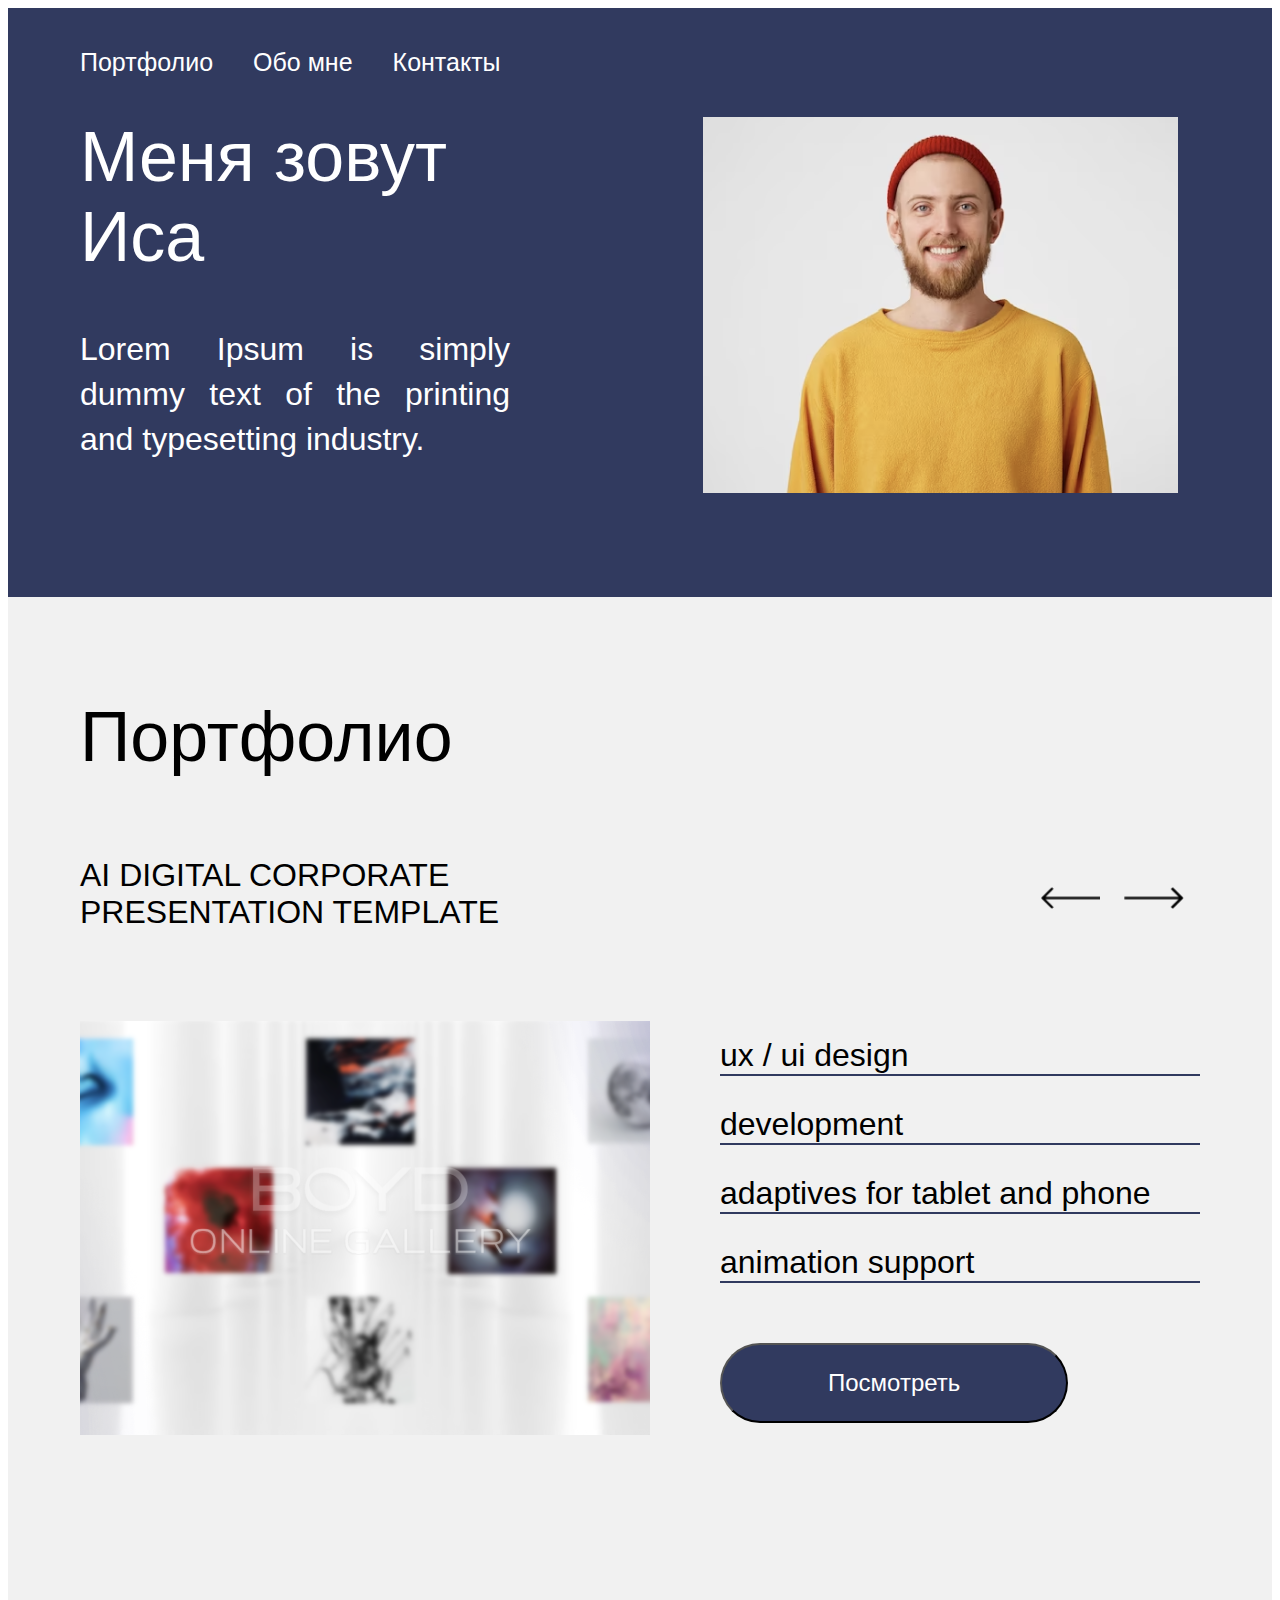
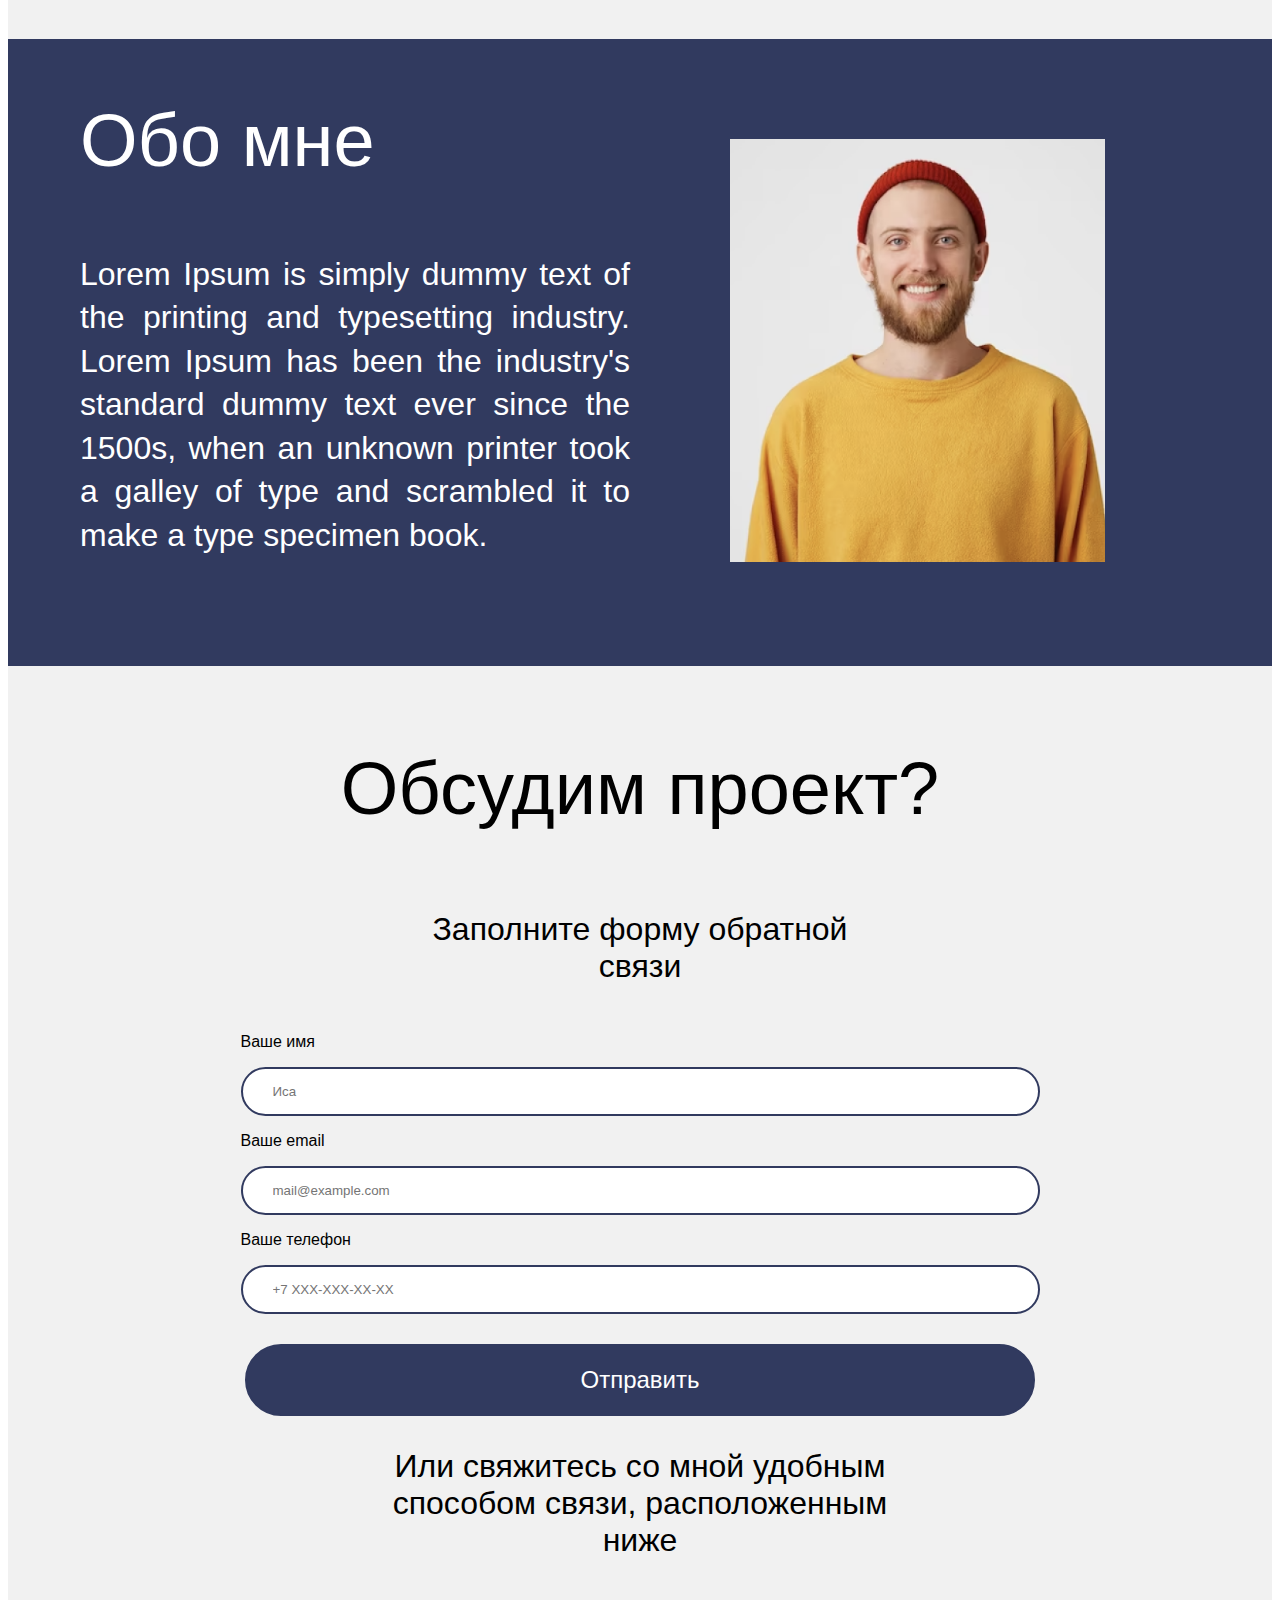
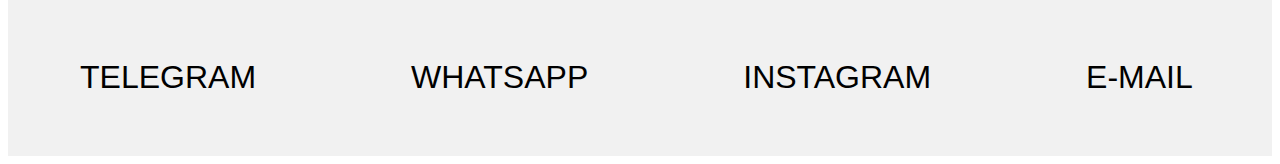
<file: src/index.html>
<!DOCTYPE html>
<html lang="en">
<head>
    <meta charset="UTF-8">
    <meta name="viewport" content="width=device-width, initial-scale=1.0">
    <link rel="stylesheet" href="style/style.css">
    <link rel="stylesheet" href="https://necolas.github.io/normalize.css/8.0.1/normalize.css">
    <title>MyProjekt</title>
</head>
  <body>   
   <header class="bg-blue">   
    <nav class="wrapper">
       <ul class="nav-menu">
       <li><a href="#my_portfolio">Портфолио</a></li>
       <li><a href="#about_me"> Обо мне</a></li>
       <li><a href="#contacts">Контакты</a></li> 
   </ul>  
 </nav>  
</header>

<main> 
  <section class="bg-blue">
     <div class="wrapper section_info"> 
       <div class="info__left">
         <div class="info__title">  
          <h1 class="title">Меня зовут Иса</h1>
          </div>
        <div class="info__text">
      <p class="text">Lorem Ipsum is simply dummy text of the printing and typesetting industry.</p>
    </div>
  </div> 
 <div class="info_img">
  <img class="img" src="img/My-img.png" alt="img">
   </div>
    </div>
     </section>
   
<section class="wrapper">
  <div id="my_portfolio" class="my_portfolio">
    <h1 class="my_portfolio__title">Портфолио</h1>
     </div> 
      <div class="my_portfolio_arrows">
       <img class="img_arrows" src="img/Vector (1).png" alt="">
     <img class="img_arrows" src="img/Vector.png" alt="">
   </div>
      <div class="my_portfolio__block">
        <div class="my_portfolio__text">
          <p class="left_text">AI DIGITAL CORPORATE PRESENTATION TEMPLATE</p>  
        </div>
      </div>
   <div class="my_portfolio__section"> 
 <div class="my_portfolio__img">
  <img class="img-two" src="img/slide.png" alt="">
   </div> 
<div class="my_portfolio__text">
   <div class="line">ux / ui design</div>      
   <div class="line">development</div>  
   <div class="line">adaptives for tablet and phone</div>
   <div class="line">animation support</div> 
<button class="btn_portfolio">Посмотреть</button>
</div>
</div>
</section>

<section class="bg-blue">
  <div id="about_me" class="wrapper about_me">
    <div class="about_me_text">
      <h1 class="about_me__title">Обо мне</h1> 
        <p class="about_me__text-left">Lorem Ipsum is simply dummy text of the printing and typesetting industry. Lorem Ipsum has been the industry's standard dummy text ever since the 1500s, when an unknown printer took a galley of type and  scrambled it to make a type specimen book.</p>
         </div>
        <div class="about_me__img">
      <img class="about-img" src="img/photo.png" alt="">
   </div>
  </div>
</section>

<section id="contacts" class="contacts">
  <div class="wrapper">
    <div class="contacts_title">
      <h1 class="title-tree">Обсудим проект?</h1>
       </div>
      <div class="contacts_subtitle">
    <p class="subtitle">Заполните форму обратной связи</p> 
  </div>

 <div class="contacts">
  <form class="contacts_form" action="">
   <div class="input_name">
    <p class="name">Ваше имя</p>
     <input type="text" placeholder="Иса">
      </div>
 <div class="input_email">
  <p class="email">Ваше email</p>
   <input type="email" placeholder="mail@example.com">
    </div>
 <div class="input_tel">
  <p class="tel">Ваше телефон</p> 
   <input type="tel" placeholder="+7 XXX-XXX-XX-XX">
    </div>
     <button class="btn_contacts">Отправить</button>
      </form>
       </div> 
        <div class="contacts_subtitle__two">
      <p class="subtitle_two">Или свяжитесь со мной удобным способом связи, расположенным ниже</p>
     </div>
   </div>
</section>

 <footer>
  <div class="wrapper">
    <div class="footer_contact">
     <div class="network"><a href="https://web-telegram.ru/">TELEGRAM</a></div>
     <div class="network"><a href="https://web.whatsapp.com/">WHATSAPP</a></div>
     <div class="network"><a href="https://www.instagram.com/accounts/login/">INSTAGRAM</a></div>
     <div class="network"><a href="https://account.mail.ru/login">E-MAIL</a></div> 
    </div>
  </div>
 </footer>
  </main>
 </body>
</html>
</file>
<file: src/style/style.css>
* {
   font-family: inter system-ui, -apple-system, BlinkMacSystemFont, 'Segoe UI', Roboto, Oxygen, Ubuntu, Cantarell, 'Open Sans', 'Helvetica Neue', sans-serif; 
}

main {
   background-color:#F1F1F1;
}

.bg-blue {
   background-color: rgba(49, 58, 95, 1); 
}

html {
   scroll-behavior: smooth;
}

.nav-menu {
   padding-top: 40px;
}

.wrapper {
   margin-inline: auto;
   max-width: 1120px;
}

nav ul {
   display: flex;
   margin: 0;
   padding: 0;
   gap: 40px;
   list-style: none;
   font-size: 25px;
   color: #fff;
}

 li a {
   color: #FFF;
   text-decoration: none;
}

.section_info {
   display: flex;
   gap: 15%;
   padding-top: 40px;
   padding-bottom: 100px;
}

.info__left {
   width: 455px;
}

.info__title {
   color: #FFF;
   font-size: 35px;
   font-style: normal;
   font-weight: 500px;
   line-height: normal;
}

.title {
   margin: 0;
   padding-bottom: 50px;
   font-weight: 500;
}

.info__text {
   width: 430px;
   color: #FFF;
   text-align: justify;
   font-size: 32px;
   font-style: normal;
   font-weight: 400px;
   line-height: 45px
}

.text {
   margin: 0;
}

img {
   width: 475px;
}

.my_portfolio {
   width: 400px;
   margin-top: 100px;
}

.my_portfolio__section {
   display: flex;
   align-items: center;
   gap: 70px;
   margin-bottom: 200px;
}

.my_portfolio__block {
   display: flex;
   align-items: center;
   justify-content: space-between;
   margin-bottom: 90px;
}

.my_portfolio_arrows {
  position: absolute;
  margin-left: 960px;
  margin-top: 30px;
}

.img_arrows {
   width: 60px;
   padding-right: 20px;
}

.my_portfolio__title {
   color: #000;
   font-size: 70px;
   font-style: normal;
   font-weight: 500;
   line-height: normal;
   margin-bottom: 80px;
   margin-top: 0;
}

.my_portfolio__text {
   width: 480px;
}

.left_text {
   color: #000;
   font-size: 32px;
   font-style: normal;
   font-weight: 500;
   line-height: normal;
   margin: 0;
}

.line {
   border-bottom: 2px solid #313A5F;
   margin-bottom: 30px;
}

.my_portfolio__text {
   color: #000;
   font-size: 32px; 
   font-style: normal;
   font-weight: 500;
   line-height: normal;
}

.btn_portfolio {
   border-radius: 44px;
   background: #313A5F;
   color: #FFF;
   font-size: 24px;
   font-weight: 500;
   margin-top: 30px;
   padding: 24px 106px;
   cursor: pointer;
}

.btn_portfolio:hover {
   background-color:rgba(65, 76, 121, 1);
   transition: 1s;
}

.img-two {
   width: 570px;
}

.about_me {
   display: flex;
   gap: 100px;
   align-items: center;
   padding-top: 50px;
   padding-bottom: 100px;
}

.about_me__title {
   color: #FFF;
   font-size: 74px;
   font-style: normal;
   font-weight: 500;
   line-height: normal;
   margin-bottom: 70px;
   margin-top: 0;
}

.about_me__text-left {
   width: 550px;
   color: #FFF;
   text-align: justify;
   font-size: 32px;
   font-style: normal;
   font-weight: 400;
   line-height: 136.295%;
   margin: 0;
}

.about-img {
   width: 375px;  
   margin-top: 50px;
}

.contacts_title {
   width: 640px;
   margin: 0 auto;
}

.title-tree {
   color: #000;
   font-size: 74px;
   font-style: normal;
   font-weight: 500;
   line-height: normal;
   text-align: center;
   margin-top: 80px;
   margin-bottom: 80px;
}

.contacts_subtitle {
   width: 485px;
   margin: 0 auto;
}

.subtitle {
   color: #000;
   text-align: center;
   font-size: 32px;
   font-style: normal;
   font-weight: 400;
   line-height: normal;
   margin-top: 50px;
}

.contacts {
  display: flex;
  justify-content: center;
}

input {
   width: 750px;
   padding: 15px;
   border-radius: 58px;
   border: 2px solid #313A5F;
   padding-left: 30px;
}

.btn_contacts {
  width: 790px; 
  display: flex;
  justify-content: center;
  margin: 0 auto;
  margin-top: 30px;
  border-radius: 58px;
  border: 2px solid #313A5F;
  background: #313A5F;
  color: #FFF;
  padding: 20px 40px;
  font-size: 24px;
  font-style: normal;
  font-weight: 500;
  line-height: normal;
  cursor: pointer;
}

.btn_contacts:hover {
   background-color:rgba(65, 76, 121, 1);
   transition: 1s; 
}

.contacts_subtitle__two {
   width: 555px;
   margin: 0 auto;
}

.subtitle_two {
   color: #000;
   text-align: center;
   font-size: 32px;
   font-style: normal;
   font-weight: 400;
   line-height: normal;
   text-align: center;
   margin-bottom: 100px;
}

.footer_contact {
   display: flex;
   align-items: center;
   gap: 155px;
}

.network {
   color: #000;
   font-size: 32px;
   font-style: normal;
   font-weight: 500;
   line-height: normal; 
   margin-bottom: 60px;   
}

.network a {
   text-decoration: none;
   color: #000;
}
</file>
